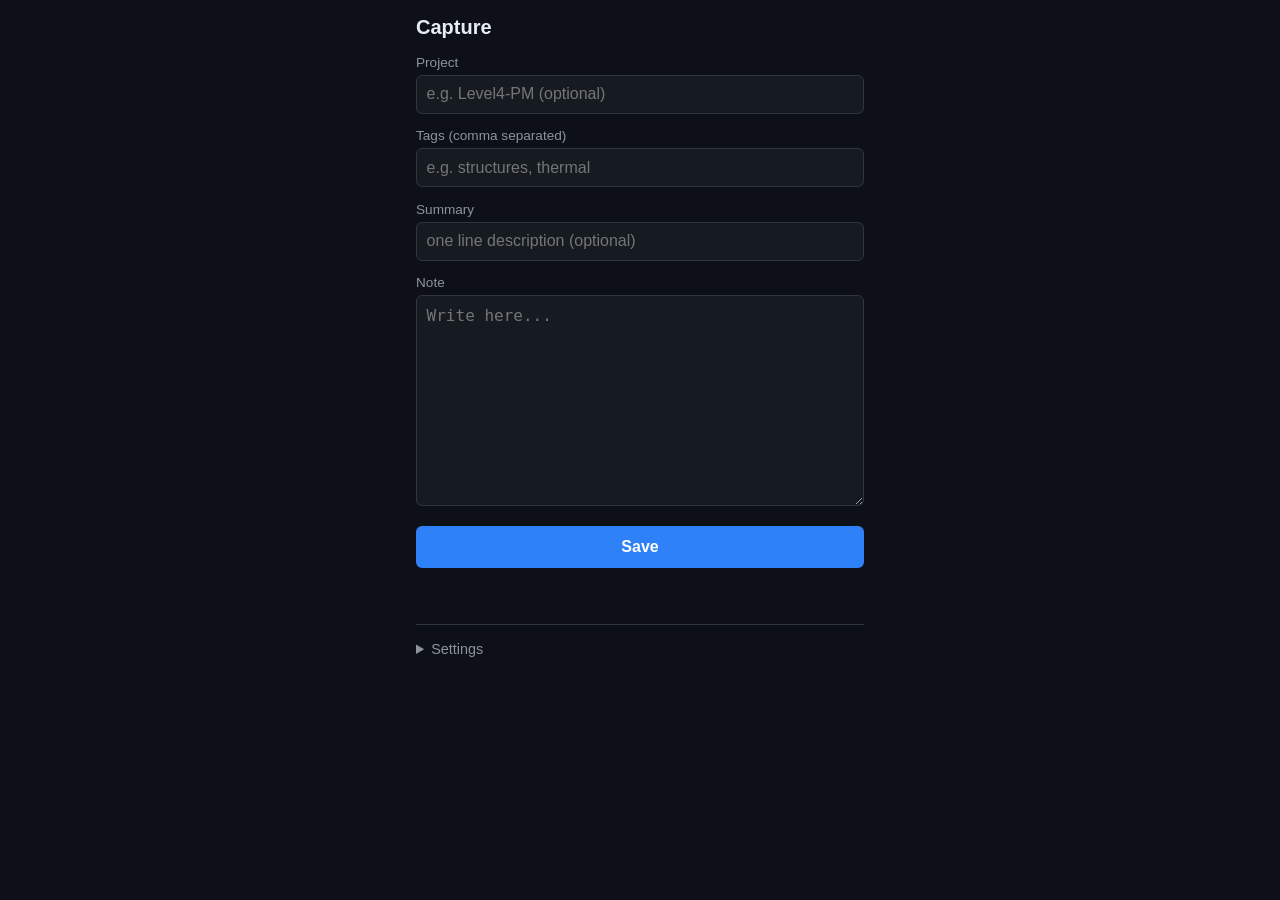
<file: index-1.html>
<!DOCTYPE html>
<html lang="en">
<head>
  <meta charset="UTF-8" />
  <meta name="viewport" content="width=device-width, initial-scale=1" />
  <title>Roark R&D Capture</title>
  <link rel="manifest" href="./manifest.json" />
  <link rel="stylesheet" href="./style.css" />
  <link rel="icon" href="./icon-192.png" />
  <meta name="theme-color" content="#0d1117" />
</head>
<body>
  <header>
    <h1>Capture</h1>
    <span id="queue-status" class="queue-status"></span>
  </header>

  <main>
    <form id="note-form">
      <label for="project">Project</label>
      <input id="project" type="text" placeholder="e.g. Level4-PM (optional)" />

      <label for="tags">Tags (comma separated)</label>
      <input id="tags" type="text" placeholder="e.g. structures, thermal" />

      <label for="summary">Summary</label>
      <input id="summary" type="text" placeholder="one line description (optional)" />

      <label for="body">Note</label>
      <textarea id="body" rows="10" placeholder="Write here..."></textarea>

      <button type="button" id="note-save-btn">Save</button>
      <p id="save-status" class="status"></p>
    </form>

    <details>
      <summary>Settings</summary>
      <form id="settings-form">
        <label for="gh-token">GitHub token (fine-grained — Contents: Read and write, scoped to this one repo)</label>
        <input id="gh-token" type="password" autocomplete="off" />

        <label for="gh-owner">Repo owner</label>
        <input id="gh-owner" type="text" placeholder="your GitHub username" />

        <label for="gh-repo">Repo name</label>
        <input id="gh-repo" type="text" placeholder="RoarkHub" />

        <label for="gh-path">Folder in repo</label>
        <input id="gh-path" type="text" placeholder="vault" />

        <label for="gh-branch">Branch</label>
        <input id="gh-branch" type="text" placeholder="main" />

        <button type="button" id="settings-save-btn">Save Settings</button>
      </form>
    </details>
  </main>

  <script src="./app.js"></script>
</body>
</html>
</file>
<file: style.css>
:root {
  color-scheme: dark;
  --bg: #0d1117;
  --panel: #161b22;
  --text: #e6edf3;
  --muted: #8b949e;
  --accent: #2f81f7;
  --error: #f85149;
  --ok: #3fb950;
}

* { box-sizing: border-box; }

body {
  margin: 0;
  font-family: -apple-system, BlinkMacSystemFont, "Segoe UI", Roboto, sans-serif;
  background: var(--bg);
  color: var(--text);
  padding: 1rem;
  max-width: 480px;
  margin-inline: auto;
}

header {
  display: flex;
  align-items: baseline;
  justify-content: space-between;
  margin-bottom: 1rem;
}

h1 { font-size: 1.25rem; margin: 0; }

.queue-status { font-size: 0.85rem; color: var(--muted); }

label {
  display: block;
  margin-top: 0.9rem;
  margin-bottom: 0.3rem;
  font-size: 0.85rem;
  color: var(--muted);
}

input, textarea {
  width: 100%;
  padding: 0.6rem;
  background: var(--panel);
  border: 1px solid #30363d;
  border-radius: 6px;
  color: var(--text);
  font-size: 1rem;
}

textarea { resize: vertical; }

button {
  margin-top: 1rem;
  width: 100%;
  padding: 0.75rem;
  background: var(--accent);
  border: none;
  border-radius: 6px;
  color: white;
  font-size: 1rem;
  font-weight: 600;
}

button:active { opacity: 0.85; }

.status { font-size: 0.85rem; margin-top: 0.5rem; min-height: 1.2em; }
.status.ok { color: var(--ok); }
.status.error { color: var(--error); }

details {
  margin-top: 2rem;
  border-top: 1px solid #30363d;
  padding-top: 1rem;
}

summary {
  cursor: pointer;
  color: var(--muted);
  font-size: 0.9rem;
}
</file>
